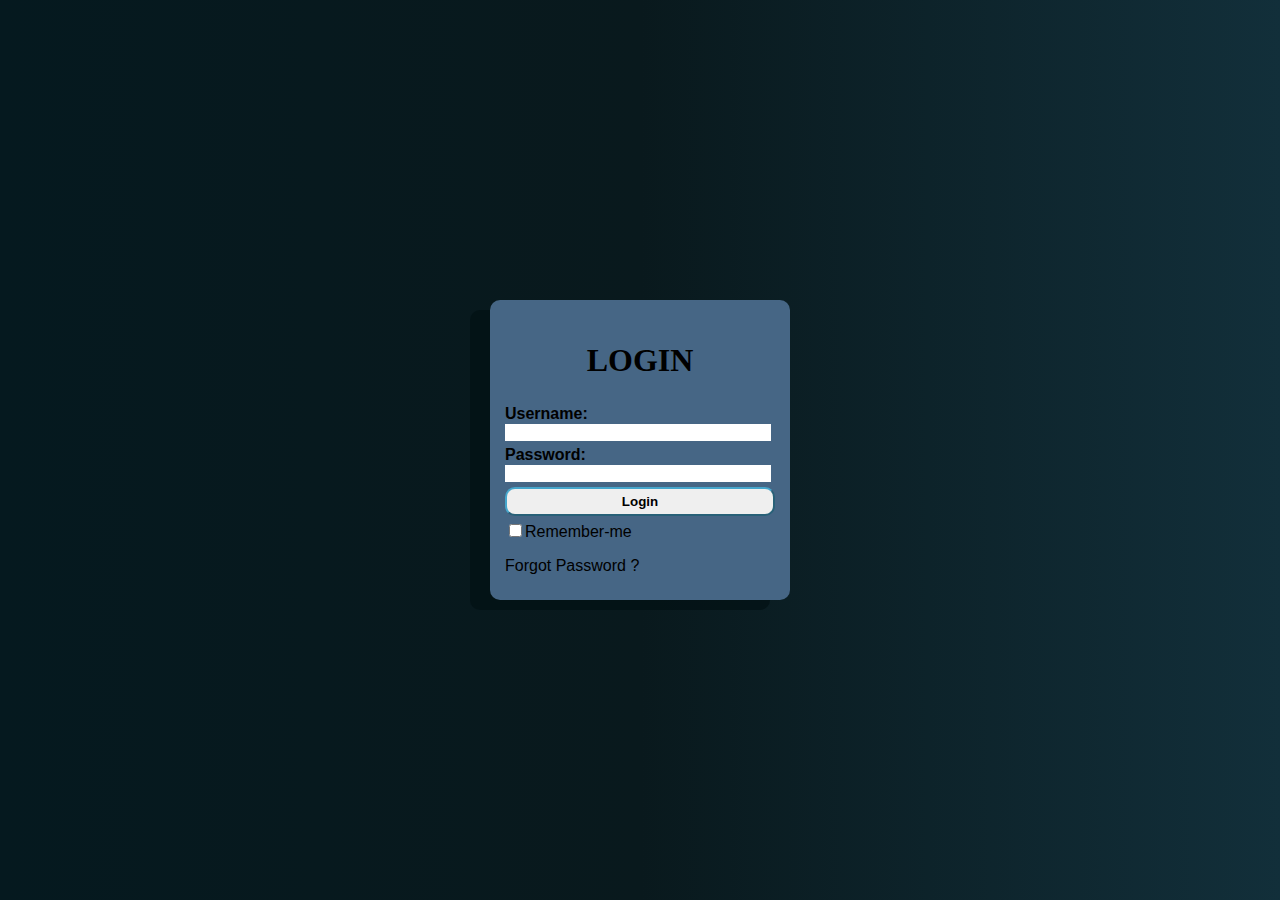
<file: loginpage1/index.html>
<!DOCTYPE html>
<html lang="pt-br">
<head>
    <meta charset="UTF-8">
    <meta http-equiv="X-UA-Compatible" content="IE=edge">
    <meta name="viewport" content="width=device-width, initial-scale=1.0">
    <title>Login Page</title>
    <link rel="stylesheet" href="style.css">
</head>
<body>
    <div class="container">
        <div class="box">
                <h1>LOGIN</h1>
                <div id="coisas">
                    <div class="elementos"><label class="label">Username:<br><input class="input" type="text" name="" id=""></label></div>
                    <div class="elementos"><label class="label">Password:<br></r><input class="input" type="password" name="" id=""></label></div>
                    <div class="elementos"><label><input type="button" value="Login" id="botao"></label></div>
                    <div class="elementos"><label  id="checkbox"><input type="checkbox" name="" id="">Remember-me</label>
                    <p id="pass">Forgot Password ?</p></div>
                </div>
        </div>
    </div>
</body>
</html>
</file>
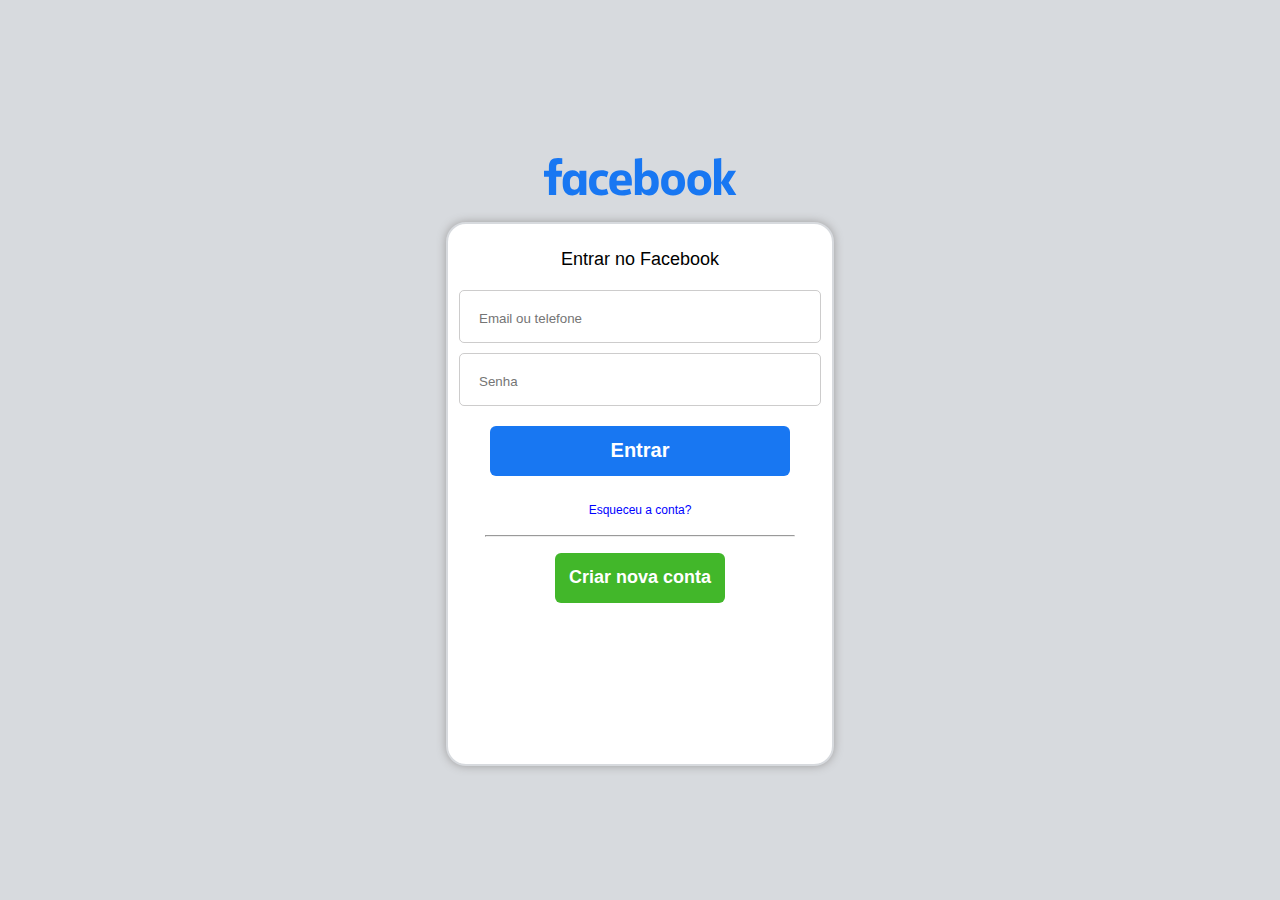
<file: loginpage2/index.html>
<!DOCTYPE html>
<html lang="pt-br">
<head>
    <meta charset="UTF-8">
    <meta http-equiv="X-UA-Compatible" content="IE=edge">
    <meta name="viewport" content="width=device-width, initial-scale=1.0">
    <link rel="stylesheet" href="style.css">
    <link rel="shortcut icon" href="facebook.ico.png" type="image/x-icon">
    <title>Facebook LoginPage</title>
</head>
<body>
    <div id="container">
        <div id="bloco">
            <div id="facebook-name">
                <img src="facebook.svg" id="facebook">
            </div>
            <div id="box">
                <div id="h1">Entrar no Facebook</div>
                <form id="formulario">
                    <div class="itens campos"><input type="text" autofocus="1" tabindex="0" class="inputs" name="email" placeholder="Email ou telefone" id="nome" onclick="name()"></div>
                    <div class="itens campos"><input type="password" id="password" class="inputs" tabindex="0" placeholder="Senha"></div>
                    <div class="itens"><button type="submit" class="itens botoes" id="botao_entrar">Entrar</button></div>
                </form>
                <p id="esqueceu">Esqueceu a conta?</p>
                <hr width="80%">
                <input type="button" value="Criar nova conta" class="itens botoes"  id="botao_criar">
            </div>
        </div>
    </div>
</body>
</html>
</file>
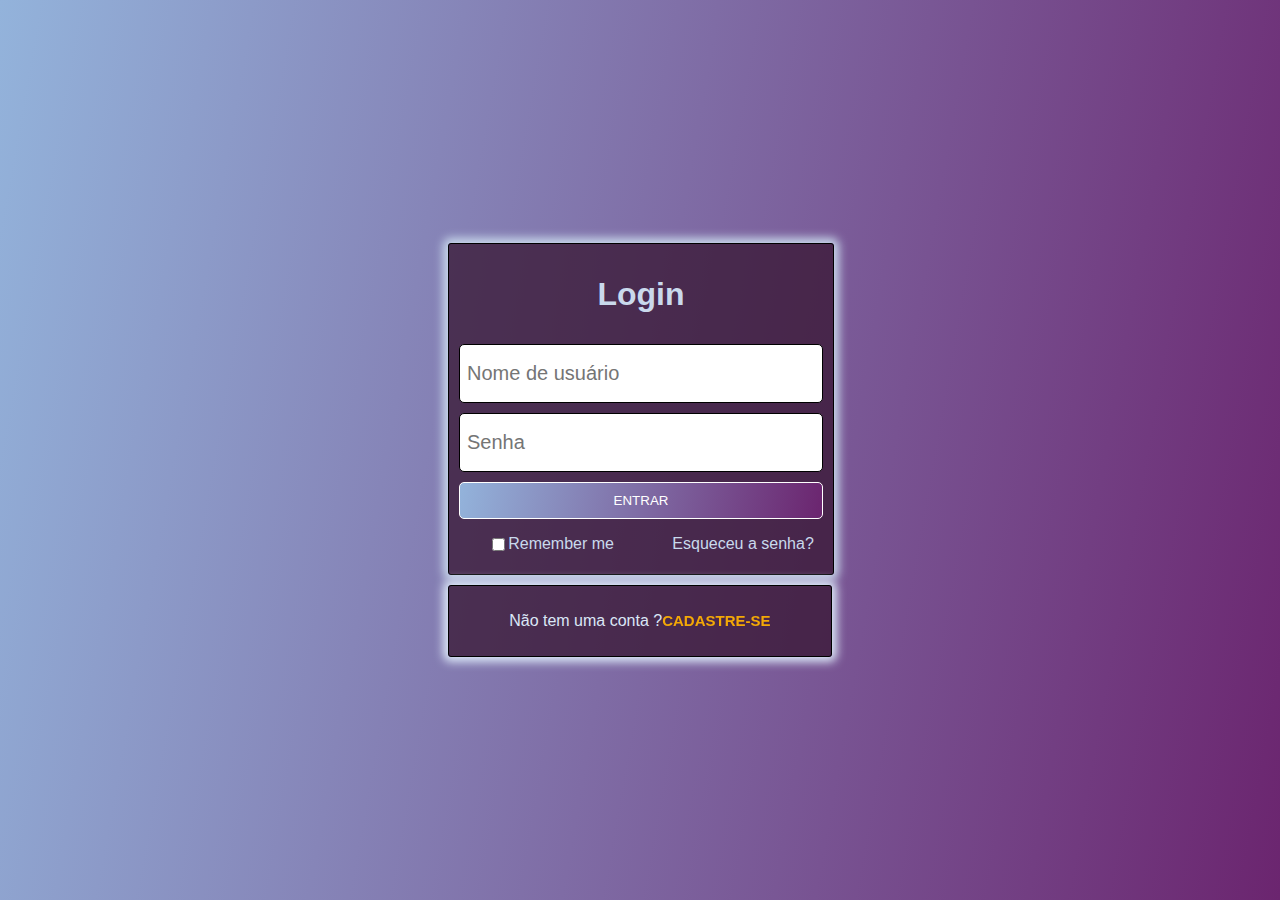
<file: loginpage3/index.html>
<!DOCTYPE html>
<html lang="pt-br">

<head>
    <meta charset="UTF-8">
    <meta http-equiv="X-UA-Compatible" content="IE=edge">
    <meta name="viewport" content="width=device-width, initial-scale=1.0">
    <link rel="stylesheet" href="index.css">
    <title>Login Page</title>
</head>

<body>
    <div class="container">
        <div id="box">
            <div class="box1">
                <h1>Login</h1>
                <div class="form">
                    <div id="inputs">
                        <div class="itens">
                            <input type="text" name="name" id="nome" placeholder="Nome de usuário">
                        </div>
                        <div class="itens">
                            <input type="password" name="password" id="senha" placeholder="Senha">
                        </div>
                    </div>
                    <div id="botao-div">
                        <button type="submit" id="botao-entrar">Entrar</button>
                    </div>
                    <div id="footer">
                        <label id="label-checkbox"><input type="checkbox" name="checkbox" id="input-checkbox">Remember me</label>
                        <p id="esquecer-senha">Esqueceu a senha?</p>
                    </div>
                </div>
            </div>
            <div class="box2">
                <p id="paragrafo"">Não tem uma conta ?
                    <a class=" registro" href="registro.html">
                    <span id="cadastro">Cadastre-se</span>
                    </a>
                </p>
            </div>
        </div>
    </div>

</body>

</html>
</file>
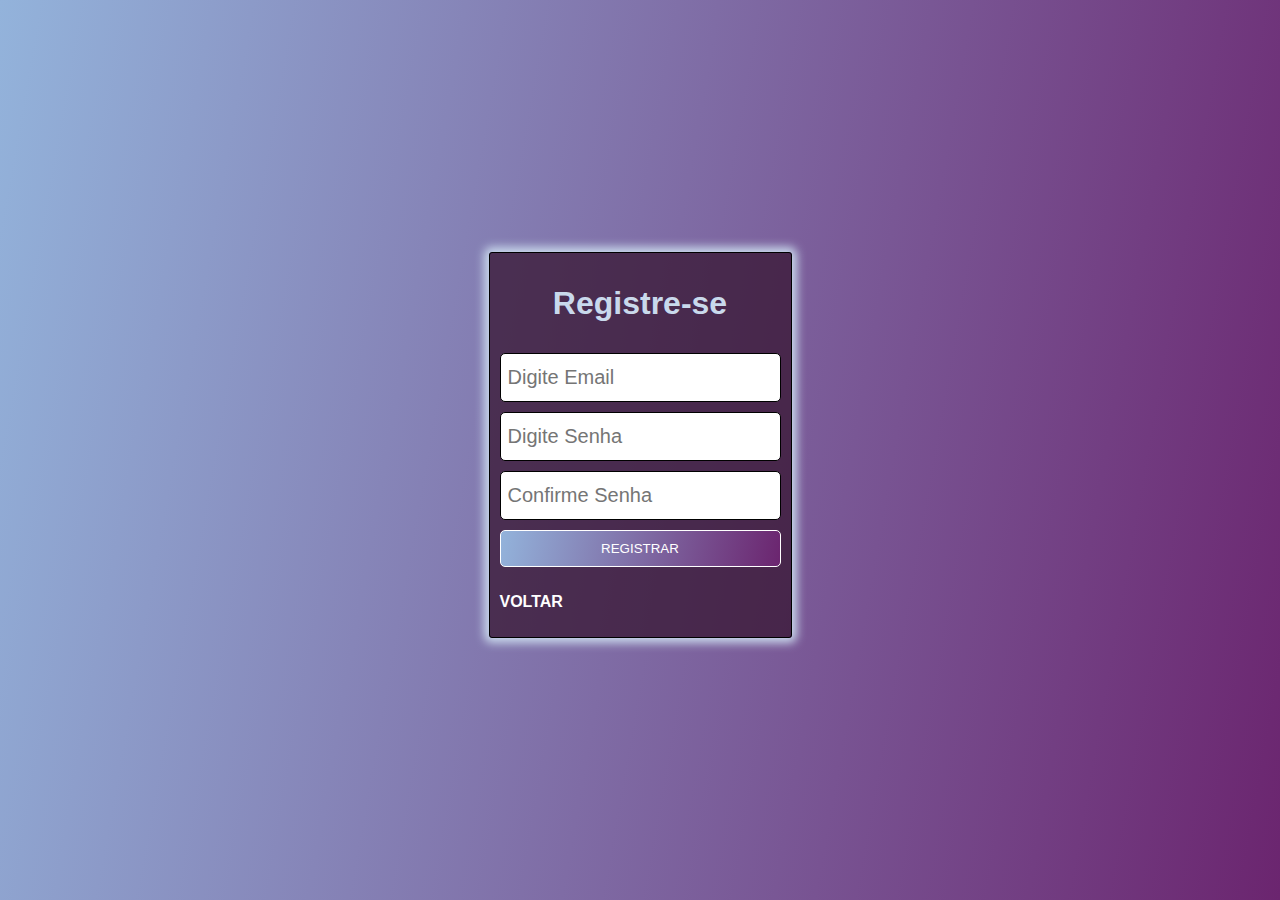
<file: loginpage3/registro.html>
<!DOCTYPE html>
<html lang="pt-br">

<head>
    <meta charset="UTF-8">
    <meta http-equiv="X-UA-Compatible" content="IE=edge">
    <meta name="viewport" content="width=device-width, initial-scale=1.0">
    <link rel="stylesheet" href="registro.css">
    <title>Login Page</title>
</head>

<body>
    <div class="container">
        <div class="box">
            <h1>Registre-se</h1>
            <div class="form">
                <div class="item-div">
                    <input type="text" name="name" id="nome" class="item" placeholder="Digite Email">
                </div>
                <div class="item-div">
                    <input type="password" name="password" id="senha" class="item" placeholder="Digite Senha">
                </div>
                <div class="item-div">
                    <input type="password" name="password2" id="senha2" class="item" placeholder="Confirme Senha">
                </div>
                <div id="registrar-div">
                    <a href="index.html"><button type="submit" id="registrar">Registrar</button></a>
                </div>  
            </div>
            <p id="back-p">
                <a href="index.html" id="back">Voltar</a>
            </p>
        </div>
    </div>

</body>

</html>
</file>
<file: loginpage1/style.css>
body{
    margin: 0px;
    font-family: 'Gill Sans', 'Gill Sans MT', Calibri, 'Trebuchet MS', sans-serif
}
.container{
    background-image: linear-gradient( to right, #05191f, #09191d, #122f3a );
    height: 100vh;
    width: 100vw;
    display: flex;
    flex-direction: row;
    justify-content: center;
    align-items: center;

}
h1{
    font-family: Comic Sans MS, Comic Sans, cursive;
}
.box{   
    height: 300px;
    width: 300px;
    background: rgb(70, 102, 133);
    display: flex;
    flex-direction: column;
    justify-content: center;
    align-items: center;
    border-radius: 10px;
    box-shadow: -20px 10px #021014ab;
}
#coisas{
    width: 90%;
    height: 60%;
}
.input{
    width: 97%;
    background: white;
    border: none;
}
.label{
    font-weight: bold
}
#botao{
    width: 100%;
    padding: 5px;
    border-radius: 10px;
    border-color: #45a6cc;
    font-weight: bold
}
.elementos{
    padding-top: 5px;
}
#pass:hover{
    cursor: pointer;
    text-decoration:underline;
    font-weight: bold
}

#checkbox, #botao:hover{
    cursor: pointer;
}
</file>
<file: loginpage2/style.css>
body{
    margin: 0px;
    font-family: Helvetica, Arial, sans-serif;
    font-size: 12px;
}
#container{
    background:#d7dade;
    width: 100vw;
    height: 100vh;
    display: flex;
    flex-direction: row;
    align-items:center;
    justify-content:center;
}
#box{
    background-color: #fff;
    border-color: gray;
    border: #d7dade 2px solid;
    height: 60vh;
    width: 30vw;
    border-radius: 20px;
    display: flex;
    flex-direction: column;
    justify-content:start;
    align-items:center;
    box-shadow: rgb(158, 157, 157) 0px 0px 10px;
}
#h1{
    font-size: 18px;
    padding: 15px;
    margin-top: 10px;
}
#formulario{
    display: flex;
    flex-direction: column;
    justify-content:start;
    align-items:center;
}
.itens{
    margin: 5px;
    padding: 5px;
}
#facebook-name{
    width: 240px;
    display: block;
    margin: auto;
}
.cliques:hover{
    cursor: pointer;
}
#esqueceu{
    color: blue;
}
#esqueceu:hover{
    text-decoration: underline;
    cursor: pointer;
}
#botao_criar{
    background-color: #42b72a;
    color: #fff;
    border-radius: 6px;
    border: none;
    font-weight: bold;
    margin-top: 10px;
    font-size: 18px;
    width: 170px;
    height: 50px;
}
#botao_entrar{
    background-color: #1877f2;
    border-radius: 6px;
    color: #fff;
    border: none;
    font-size: 20px;
    font-weight: bold;
    width: 300px;
    height: 50px;
}
.botoes:hover{
    cursor: pointer;
}
.botoes{
    font-family: Helvetica, Arial, sans-serif;
}
.campos{
    width: 100%;
    border-radius: 5px;
    border: rgba(168, 166, 166, 0.575) 1px solid;
    padding: 15px;

}
.inputs{
    border-color: transparent;
    width: 95%;
    height: 95%;
    outline: 0;
}
</file>
<file: loginpage3/index.css>
:root {
    --primary-color: #93B3DB;
    --secondary-color: #6B256F;
}

body {
    background: linear-gradient(100deg, var(--primary-color), var(--secondary-color));
    margin: 0;
    padding: 0;
    font-family: Arial, Helvetica, sans-serif;
}

.container {
    display: flex;
    flex-direction: column;
    align-items: center;
    justify-content: center;
    width: 100vw;
    height: 100vh;
}

h1 {
    text-align: center;
    padding: 10px;
}

#box {
    width: 30vw;
}

.box1 {
    border-radius: 3px;
    border: 1px black solid;
    width: 100%;
    margin-bottom: 10px;
    box-shadow: 0 0 10px 5px;
    background-color: #35122eb9;
    color: #c9d9ec;
}

.box2 {
    background-color: white;
    border-radius: 3px;
    padding: 10px;
    border: 1px black solid;
    text-align: center;
    box-shadow: 0 0 10px 5px;
    background-color: #35122eb9;
    color: #dbe7f7;
}

#nome,
#senha {
    border-color: transparent;
    background-color: transparent;
    width: 100%;
    padding: 10px 0 10px 0;
    margin: 0;
    outline: 0;
    font-size: 20px;
}

.itens {
    background-color: #fff;
    padding: 5px;
    border: 1px black solid;
    border-radius: 5px;
    margin: 10px;
    
}

#botao-div {
    text-align: center;
}

#botao-entrar {
    width: 95%;
    border-radius: 5px;
    border: 1px solid;
    cursor: pointer;
    color: #fff;
    padding: 10px;
    background: linear-gradient(100deg, var(--primary-color), var(--secondary-color));
    text-transform: uppercase;
}

#footer {
    display: flex;
    flex-direction: row;
    justify-content: space-around;
}

#label-checkbox {
    display: flex;
    justify-content: center;
    align-items: center;
    cursor: pointer;
    margin:  16px 20px 20px 20px;
}
#esquecer-senha:hover {
    cursor: pointer;
    color: #fff
}

#cadastro {
    position: fixed;
    font-weight: bold;
    font-family: Avantgarde, TeX Gyre Adventor, URW Gothic L, sans-serif;
}

.registro {
    color: #f3a806;
    text-transform: uppercase;
    font-size: 15px;
    text-decoration: none;
}

#paragrafo {
    width: 70%;
}

#cadastro:hover {
    font-size: 16px;
    color: rgb(221, 129, 67);
}
</file>
<file: loginpage3/registro.css>
:root {
    --primary-color: #93B3DB;
    --secondary-color: #6B256F;
}

body {
    background: linear-gradient(100deg, var(--primary-color), var(--secondary-color));
    margin: 0;
    padding: 0;
    font-family: Arial, Helvetica, sans-serif;
}

.container {
    display: flex;
    flex-direction: column;
    align-items: center;
    justify-content: center;
    width: 100vw;
    height: 100vh;
}

h1 {
    text-align: center;
    padding: 10px;
}

.box {
    border-radius: 3px;
    border: 1px black solid;
    margin-bottom: 10px;
    box-shadow: 0 0 10px 5px;
    background-color: #35122eb9;
    color: #c9d9ec;
}


#nome,
#senha,
#senha2 {
    border-color: transparent;
    background-color: transparent;
    width: 100%;
    padding: 5px 0 5px 0;
    margin: 0;
    outline: 0;
    font-size: 20px;
}

.item-div {
    background-color: #fff;
    padding: 5px;
    border: 1px black solid;
    border-radius: 5px;
    margin: 10px;
    
}

#registrar {
    width: 100%;
    border-radius: 5px;
    border: 1px solid;
    cursor: pointer;
    color: #fff;
    padding: 10px;
    background: linear-gradient(100deg, var(--primary-color), var(--secondary-color));
    text-transform: uppercase;
}
#registrar-div{
    padding: 0 10px 0 10px;
}
#back-p{
    padding: 10px;
}
#back{
    color: white;
    text-transform: uppercase;
    font-weight: bold;
    text-decoration: none;
}
</file>
